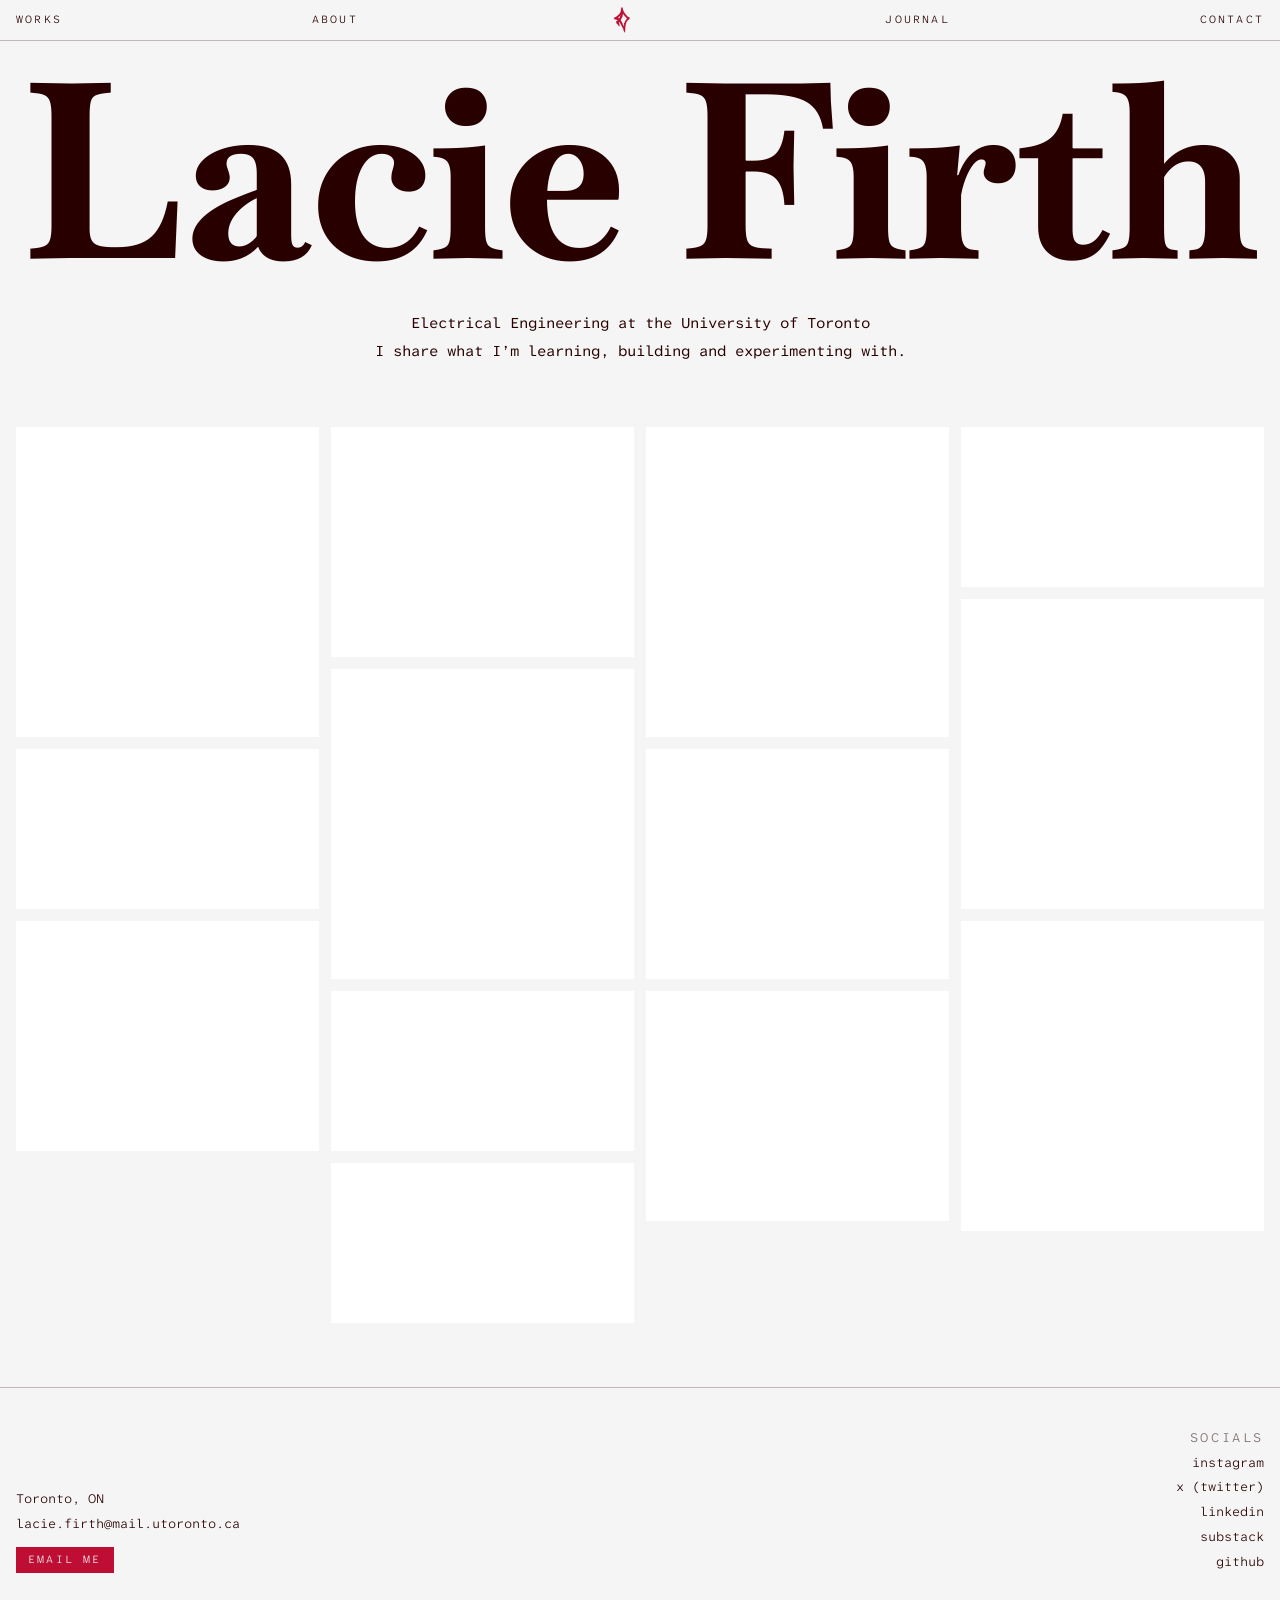
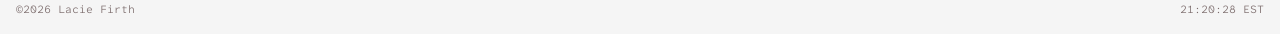
<file: index.html>
<!doctype html>
<html lang="en">
<head>
<meta charset="utf-8">
<meta name="viewport" content="width=device-width, initial-scale=1">
<title>Lacie Firth</title>
<link rel="icon" href="logo.svg" type="image/svg+xml">
<link rel="preconnect" href="https://fonts.googleapis.com">
<link rel="preconnect" href="https://fonts.gstatic.com" crossorigin>
<link href="https://fonts.googleapis.com/css2?family=Atkinson+Hyperlegible+Mono:wght@300;400;700&family=Baskervville:wght@700&display=swap" rel="stylesheet">
<link rel="stylesheet" href="styles.css">
<script src="clock.js" defer></script>
</head>
<body>
<header class="site-header">
  <nav>
    <a href="works.html">Works</a>
    <a href="about.html">About</a>
    <a href="index.html" class="logo"><img src="logo.svg" alt="Lacie Firth — home"></a>
    <a href="journal.html">Journal</a>
    <a href="contact.html">Contact</a>
  </nav>
</header>
<main class="home">
  <h1 class="name">Lacie Firth</h1>
  <div class="intro">
    <p>Electrical Engineering at the University of Toronto</p>
    <p>I share what I&rsquo;m learning, building and experimenting with.</p>
  </div>
  <div class="tiles">
    <div class="col">
      <div class="tile tall"></div>
      <div class="tile short"></div>
      <div class="tile mid"></div>
    </div>
    <div class="col">
      <div class="tile mid"></div>
      <div class="tile tall"></div>
      <div class="tile short"></div>
      <div class="tile short"></div>
    </div>
    <div class="col">
      <div class="tile tall"></div>
      <div class="tile mid"></div>
      <div class="tile mid"></div>
    </div>
    <div class="col">
      <div class="tile short"></div>
      <div class="tile tall"></div>
      <div class="tile tall"></div>
    </div>
  </div>
</main>
<footer class="site-footer">
  <div class="footer-top">
    <div class="footer-left">
      <p>Toronto, ON</p>
      <p><a href="mailto:lacie.firth@mail.utoronto.ca">lacie.firth@mail.utoronto.ca</a></p>
      <p><a class="email-button" href="mailto:lacie.firth@mail.utoronto.ca">Email Me</a></p>
    </div>
    <div class="footer-socials">
      <p class="label">Socials</p>
      <p><a href="https://www.instagram.com/laciefirth/">instagram</a></p>
      <p><a href="https://x.com/Laciedfirth">x (twitter)</a></p>
      <p><a href="https://www.linkedin.com/in/lacie-firth">linkedin</a></p>
      <p><a href="https://substack.com/@laciedfirth">substack</a></p>
      <p><a href="https://github.com/laciefirth">github</a></p>
    </div>
  </div>
  <div class="footer-bottom">
    <span>&copy;2026 Lacie Firth</span>
    <span id="clock"></span>
  </div>
</footer>
</body>
</html>
</file>
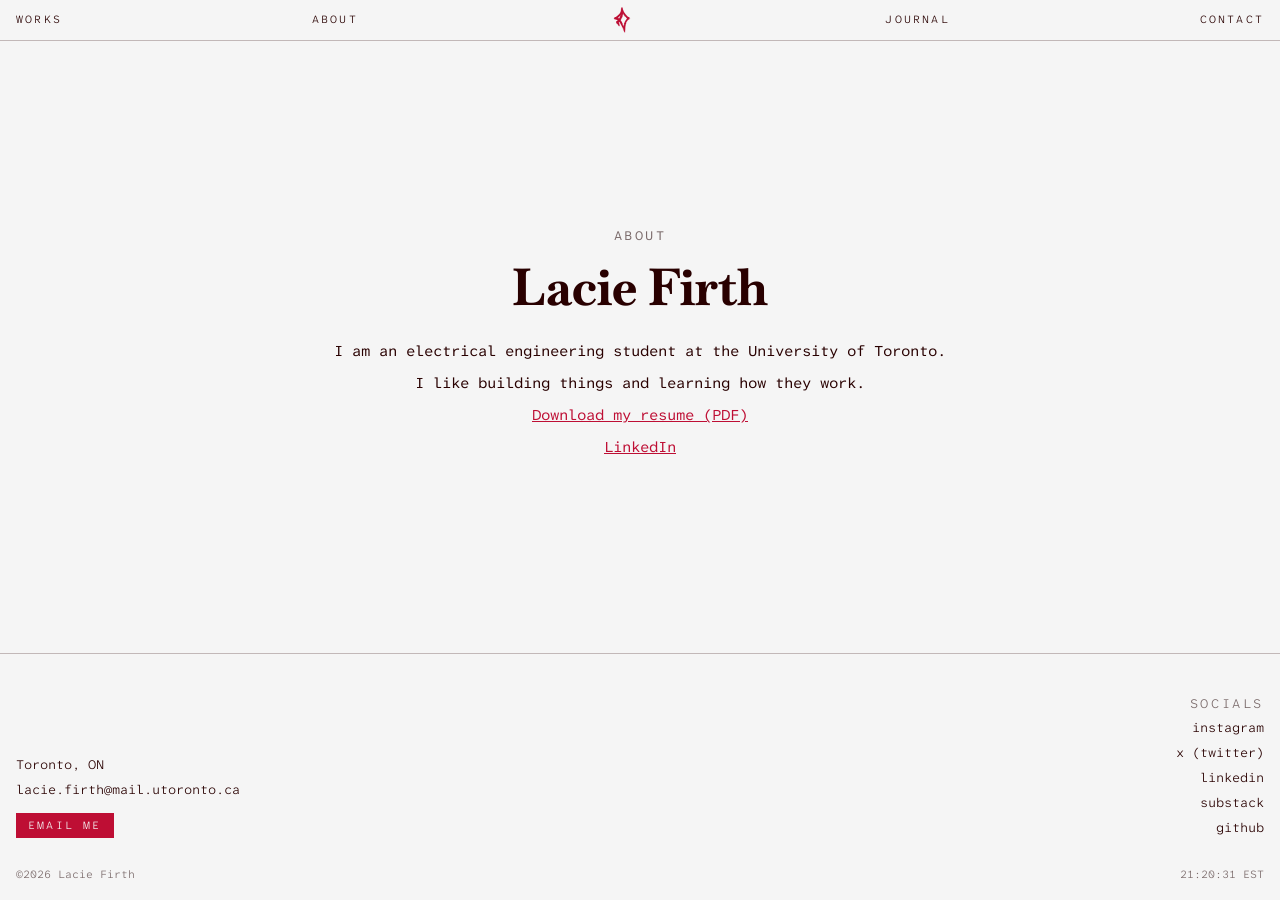
<file: about.html>
<!doctype html>
<html lang="en">
<head>
<meta charset="utf-8">
<meta name="viewport" content="width=device-width, initial-scale=1">
<title>About — Lacie Firth</title>
<link rel="icon" href="logo.svg" type="image/svg+xml">
<link rel="preconnect" href="https://fonts.googleapis.com">
<link rel="preconnect" href="https://fonts.gstatic.com" crossorigin>
<link href="https://fonts.googleapis.com/css2?family=Atkinson+Hyperlegible+Mono:wght@300;400;700&family=Baskervville:wght@700&display=swap" rel="stylesheet">
<link rel="stylesheet" href="styles.css">
<script src="clock.js" defer></script>
</head>
<body>
<header class="site-header">
  <nav>
    <a href="works.html">Works</a>
    <a href="about.html">About</a>
    <a href="index.html" class="logo"><img src="logo.svg" alt="Lacie Firth — home"></a>
    <a href="journal.html">Journal</a>
    <a href="contact.html">Contact</a>
  </nav>
</header>
<main class="center">
  <p class="label muted">About</p>
  <h1 class="big">Lacie Firth</h1>
  <p>I am an electrical engineering student at the University of Toronto.</p>
  <p>I like building things and learning how they work.</p>
  <p><a href="resume.pdf" download>Download my resume (PDF)</a></p>
  <p><a href="https://www.linkedin.com/in/lacie-firth">LinkedIn</a></p>
</main>
<footer class="site-footer">
  <div class="footer-top">
    <div class="footer-left">
      <p>Toronto, ON</p>
      <p><a href="mailto:lacie.firth@mail.utoronto.ca">lacie.firth@mail.utoronto.ca</a></p>
      <p><a class="email-button" href="mailto:lacie.firth@mail.utoronto.ca">Email Me</a></p>
    </div>
    <div class="footer-socials">
      <p class="label">Socials</p>
      <p><a href="https://www.instagram.com/laciefirth/">instagram</a></p>
      <p><a href="https://x.com/Laciedfirth">x (twitter)</a></p>
      <p><a href="https://www.linkedin.com/in/lacie-firth">linkedin</a></p>
      <p><a href="https://substack.com/@laciedfirth">substack</a></p>
      <p><a href="https://github.com/laciefirth">github</a></p>
    </div>
  </div>
  <div class="footer-bottom">
    <span>&copy;2026 Lacie Firth</span>
    <span id="clock"></span>
  </div>
</footer>
</body>
</html>
</file>
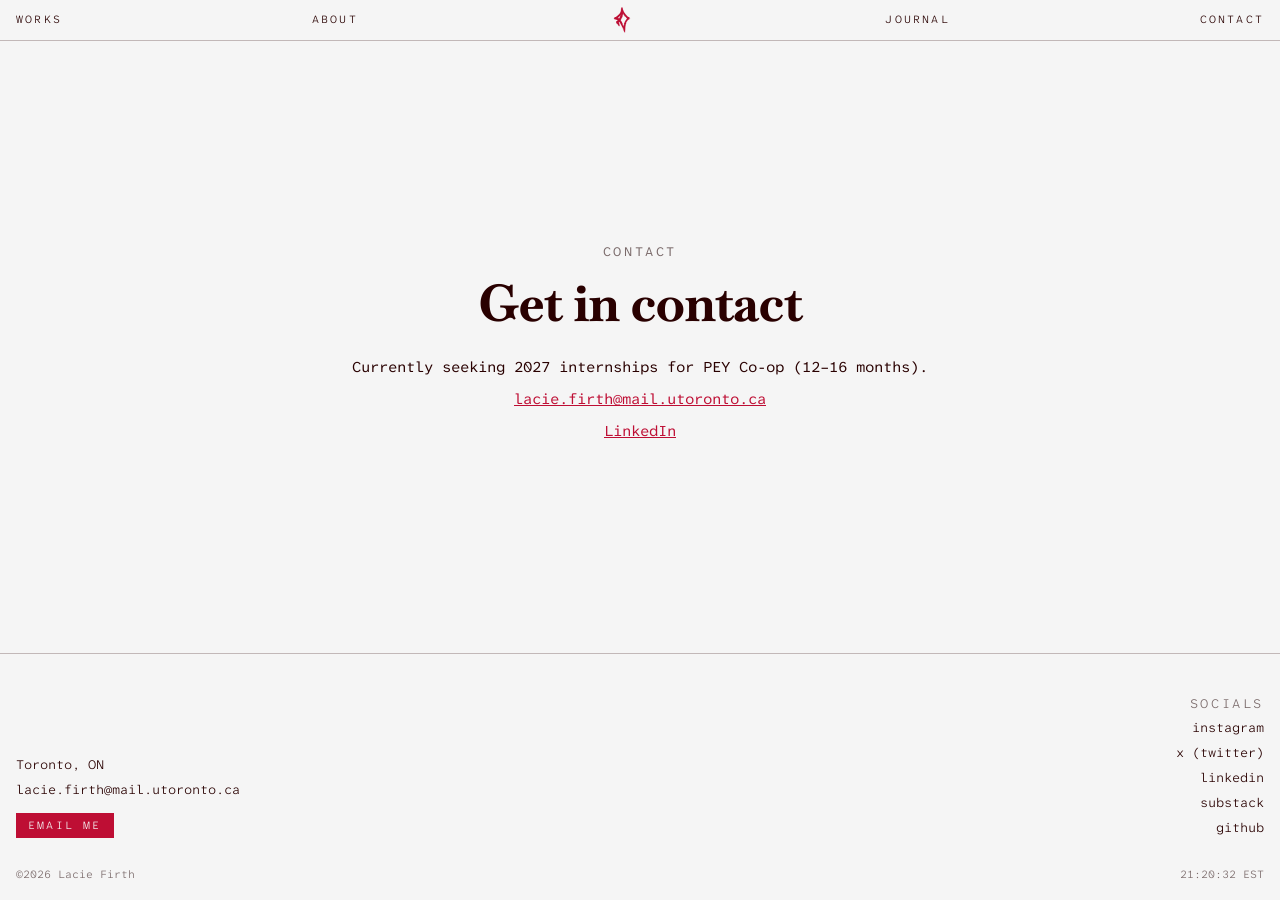
<file: contact.html>
<!doctype html>
<html lang="en">
<head>
<meta charset="utf-8">
<meta name="viewport" content="width=device-width, initial-scale=1">
<title>Contact — Lacie Firth</title>
<link rel="icon" href="logo.svg" type="image/svg+xml">
<link rel="preconnect" href="https://fonts.googleapis.com">
<link rel="preconnect" href="https://fonts.gstatic.com" crossorigin>
<link href="https://fonts.googleapis.com/css2?family=Atkinson+Hyperlegible+Mono:wght@300;400;700&family=Baskervville:wght@700&display=swap" rel="stylesheet">
<link rel="stylesheet" href="styles.css">
<script src="clock.js" defer></script>
</head>
<body>
<header class="site-header">
  <nav>
    <a href="works.html">Works</a>
    <a href="about.html">About</a>
    <a href="index.html" class="logo"><img src="logo.svg" alt="Lacie Firth — home"></a>
    <a href="journal.html">Journal</a>
    <a href="contact.html">Contact</a>
  </nav>
</header>
<main class="center">
  <p class="label muted">Contact</p>
  <h1 class="big">Get in contact</h1>
  <p>Currently seeking 2027 internships for PEY Co-op (12&ndash;16 months).</p>
  <p><a href="mailto:lacie.firth@mail.utoronto.ca">lacie.firth@mail.utoronto.ca</a></p>
  <p><a href="https://www.linkedin.com/in/lacie-firth">LinkedIn</a></p>
</main>
<footer class="site-footer">
  <div class="footer-top">
    <div class="footer-left">
      <p>Toronto, ON</p>
      <p><a href="mailto:lacie.firth@mail.utoronto.ca">lacie.firth@mail.utoronto.ca</a></p>
      <p><a class="email-button" href="mailto:lacie.firth@mail.utoronto.ca">Email Me</a></p>
    </div>
    <div class="footer-socials">
      <p class="label">Socials</p>
      <p><a href="https://www.instagram.com/laciefirth/">instagram</a></p>
      <p><a href="https://x.com/Laciedfirth">x (twitter)</a></p>
      <p><a href="https://www.linkedin.com/in/lacie-firth">linkedin</a></p>
      <p><a href="https://substack.com/@laciedfirth">substack</a></p>
      <p><a href="https://github.com/laciefirth">github</a></p>
    </div>
  </div>
  <div class="footer-bottom">
    <span>&copy;2026 Lacie Firth</span>
    <span id="clock"></span>
  </div>
</footer>
</body>
</html>
</file>
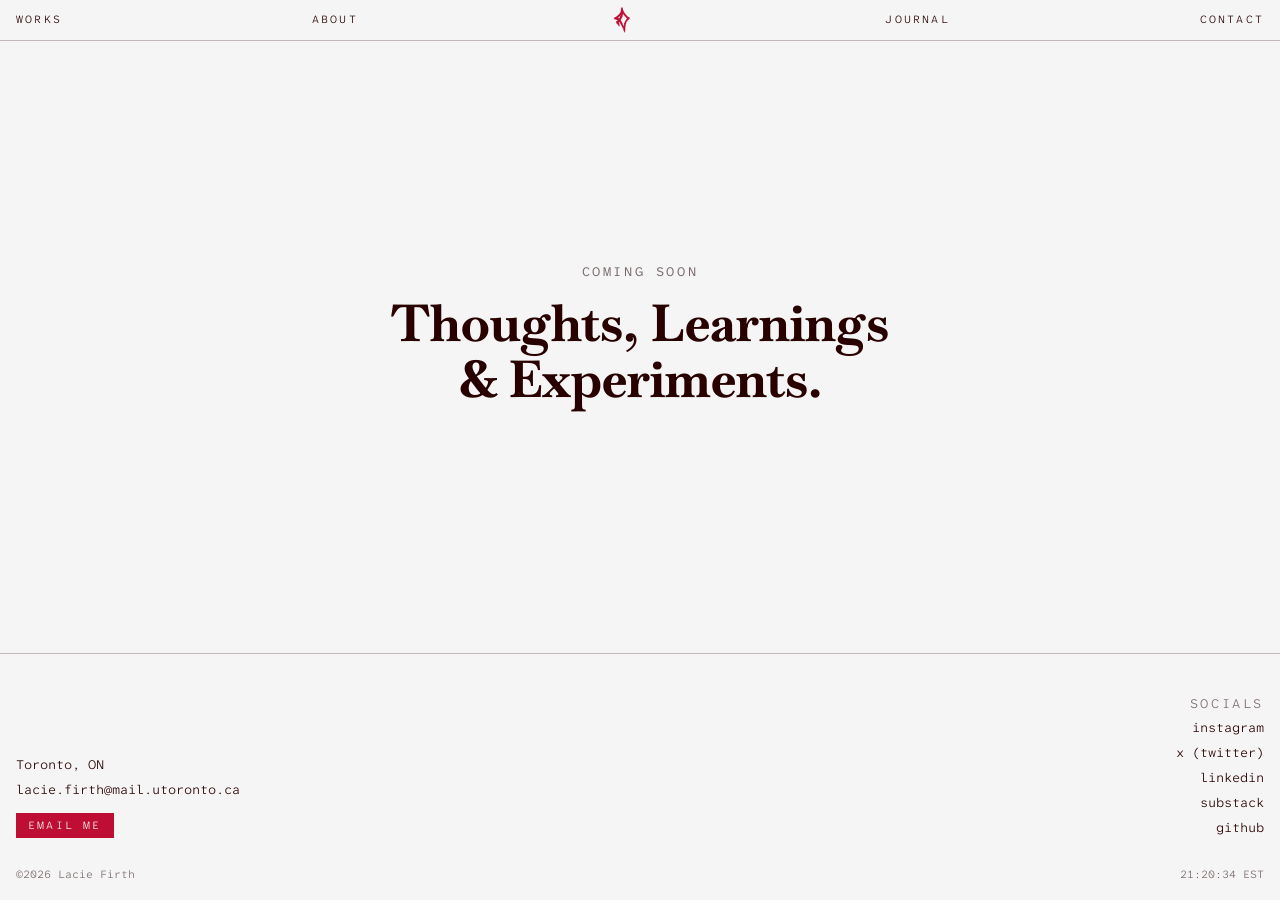
<file: journal.html>
<!doctype html>
<html lang="en">
<head>
<meta charset="utf-8">
<meta name="viewport" content="width=device-width, initial-scale=1">
<title>Journal — Lacie Firth</title>
<link rel="icon" href="logo.svg" type="image/svg+xml">
<link rel="preconnect" href="https://fonts.googleapis.com">
<link rel="preconnect" href="https://fonts.gstatic.com" crossorigin>
<link href="https://fonts.googleapis.com/css2?family=Atkinson+Hyperlegible+Mono:wght@300;400;700&family=Baskervville:wght@700&display=swap" rel="stylesheet">
<link rel="stylesheet" href="styles.css">
<script src="clock.js" defer></script>
</head>
<body>
<header class="site-header">
  <nav>
    <a href="works.html">Works</a>
    <a href="about.html">About</a>
    <a href="index.html" class="logo"><img src="logo.svg" alt="Lacie Firth — home"></a>
    <a href="journal.html">Journal</a>
    <a href="contact.html">Contact</a>
  </nav>
</header>
<main class="center">
  <p class="label muted">Coming Soon</p>
  <h1 class="big">Thoughts, Learnings &amp; Experiments.</h1>
</main>
<footer class="site-footer">
  <div class="footer-top">
    <div class="footer-left">
      <p>Toronto, ON</p>
      <p><a href="mailto:lacie.firth@mail.utoronto.ca">lacie.firth@mail.utoronto.ca</a></p>
      <p><a class="email-button" href="mailto:lacie.firth@mail.utoronto.ca">Email Me</a></p>
    </div>
    <div class="footer-socials">
      <p class="label">Socials</p>
      <p><a href="https://www.instagram.com/laciefirth/">instagram</a></p>
      <p><a href="https://x.com/Laciedfirth">x (twitter)</a></p>
      <p><a href="https://www.linkedin.com/in/lacie-firth">linkedin</a></p>
      <p><a href="https://substack.com/@laciedfirth">substack</a></p>
      <p><a href="https://github.com/laciefirth">github</a></p>
    </div>
  </div>
  <div class="footer-bottom">
    <span>&copy;2026 Lacie Firth</span>
    <span id="clock"></span>
  </div>
</footer>
</body>
</html>
</file>
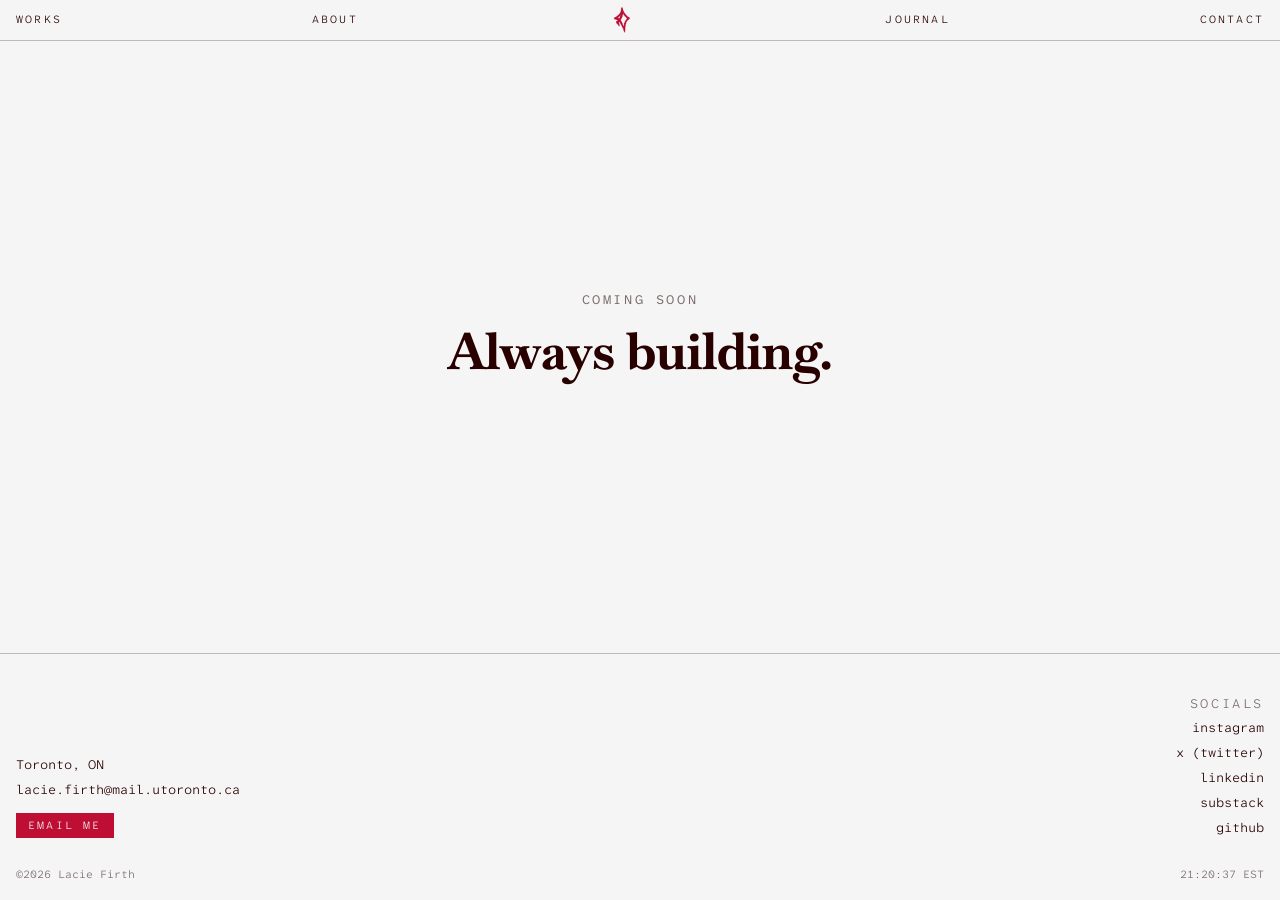
<file: works.html>
<!doctype html>
<html lang="en">
<head>
<meta charset="utf-8">
<meta name="viewport" content="width=device-width, initial-scale=1">
<title>Works — Lacie Firth</title>
<link rel="icon" href="logo.svg" type="image/svg+xml">
<link rel="preconnect" href="https://fonts.googleapis.com">
<link rel="preconnect" href="https://fonts.gstatic.com" crossorigin>
<link href="https://fonts.googleapis.com/css2?family=Atkinson+Hyperlegible+Mono:wght@300;400;700&family=Baskervville:wght@700&display=swap" rel="stylesheet">
<link rel="stylesheet" href="styles.css">
<script src="clock.js" defer></script>
</head>
<body>
<header class="site-header">
  <nav>
    <a href="works.html">Works</a>
    <a href="about.html">About</a>
    <a href="index.html" class="logo"><img src="logo.svg" alt="Lacie Firth — home"></a>
    <a href="journal.html">Journal</a>
    <a href="contact.html">Contact</a>
  </nav>
</header>
<main class="center">
  <p class="label muted">Coming Soon</p>
  <h1 class="big">Always building.</h1>
</main>
<footer class="site-footer">
  <div class="footer-top">
    <div class="footer-left">
      <p>Toronto, ON</p>
      <p><a href="mailto:lacie.firth@mail.utoronto.ca">lacie.firth@mail.utoronto.ca</a></p>
      <p><a class="email-button" href="mailto:lacie.firth@mail.utoronto.ca">Email Me</a></p>
    </div>
    <div class="footer-socials">
      <p class="label">Socials</p>
      <p><a href="https://www.instagram.com/laciefirth/">instagram</a></p>
      <p><a href="https://x.com/Laciedfirth">x (twitter)</a></p>
      <p><a href="https://www.linkedin.com/in/lacie-firth">linkedin</a></p>
      <p><a href="https://substack.com/@laciedfirth">substack</a></p>
      <p><a href="https://github.com/laciefirth">github</a></p>
    </div>
  </div>
  <div class="footer-bottom">
    <span>&copy;2026 Lacie Firth</span>
    <span id="clock"></span>
  </div>
</footer>
</body>
</html>
</file>
<file: styles.css>
/* ===== Edit these to restyle the whole site ===== */
:root {
  --bg: #F5F5F5;
  --text: #290000;
  --muted: #7A6A6A;
  --accent: #BE0E34;
  --tile: #FFFFFF;
  --line: rgba(41, 0, 0, 0.25);  /* dimmed lines */

  --font-heading: "Baskervville", Georgia, serif;
  --font-body: "Atkinson Hyperlegible Mono", ui-monospace, monospace;

  --edge: 16px;             /* side margin, edge of the page */
  --space: 64px;            /* vertical whitespace between blocks */
  --label-spacing: 0.2em;   /* letter spacing for nav + labels */

  --size-body: 15px;
  --size-label: 13px;
  --size-nav: 11px;
  --weight-fine: 300;
  --size-small: 11px;
  --size-big: clamp(32px, 4vw, 52px);
  --size-name: 19.2vw;      /* sized so "Lacie Firth" spans edge to edge */
  --logo-size: 28px;
  --tile-gap: 12px;
  --tile-short: 160px;
  --tile-mid: 230px;
  --tile-tall: 310px;
}

/* ===== Base ===== */
* { box-sizing: border-box; }

body {
  margin: 0;
  min-height: 100vh;
  display: flex;
  flex-direction: column;
  background: var(--bg);
  color: var(--text);
  font-family: var(--font-body);
  font-size: var(--size-body);
  line-height: 1.6;
}

a { color: var(--accent); }

p { margin: 0 0 8px; }

h1 {
  font-family: var(--font-heading);
  font-weight: 700;
  margin: 0;
  line-height: 1.1;
}

.label {
  text-transform: uppercase;
  letter-spacing: var(--label-spacing);
  font-size: var(--size-label);
}

.muted { color: var(--muted); }

/* ===== Header ===== */
.site-header {
  position: relative;
  z-index: 1;               /* keeps nav clickable above the big name */
  border-bottom: 1px solid var(--line);
}

.site-header nav {
  display: flex;
  justify-content: space-between;   /* equal gaps, edge to edge */
  align-items: center;
  padding: 6px var(--edge);
}

.site-header nav a {
  color: var(--text);
  text-decoration: none;
  text-transform: uppercase;
  letter-spacing: var(--label-spacing);
  font-size: var(--size-nav);
  font-weight: var(--weight-fine);
}

.site-header .logo { line-height: 0; }
.site-header .logo img { width: var(--logo-size); height: var(--logo-size); }

/* ===== Main ===== */
main {
  flex: 1;
  padding: var(--space) var(--edge);
}

main.center {
  display: flex;
  flex-direction: column;
  justify-content: center;
  align-items: center;
  text-align: center;
}

main.center .big {
  font-size: var(--size-big);
  max-width: 20ch;
  margin-bottom: 24px;
}

main.center .label { margin-bottom: 12px; }

/* ===== Home ===== */
main.home { padding: 0 0 var(--space); }

.name {
  color: var(--text);
  font-size: var(--size-name);
  line-height: 1;
  white-space: nowrap;
  text-align: center;
  padding: 8px 0 16px;
}

.intro {
  text-align: center;
  padding: 0 var(--edge);
}

.intro p { margin: 0 0 4px; }

.tiles {
  display: grid;
  grid-template-columns: repeat(4, 1fr);
  align-items: start;           /* columns end at different heights */
  gap: var(--tile-gap);
  margin-top: var(--space);
  padding: 0 var(--edge);
}

.col {
  display: flex;
  flex-direction: column;
  gap: var(--tile-gap);
}

.tile { background: var(--tile); }
.tile.short { height: var(--tile-short); }
.tile.mid { height: var(--tile-mid); }
.tile.tall { height: var(--tile-tall); }

/* ===== Footer ===== */
.site-footer {
  border-top: 1px solid var(--line);
}

.footer-top {
  display: grid;
  grid-template-columns: 1fr 1fr;
  align-items: end;
  gap: 24px;
  padding: 40px var(--edge) 24px;
}

.site-footer { font-size: 13px; font-weight: var(--weight-fine); }
.site-footer p { margin: 0 0 4px; }
.site-footer a { color: var(--text); text-decoration: none; }

.footer-socials { text-align: right; white-space: nowrap; }
.footer-socials .label { color: var(--muted); }

.site-footer .email-button {
  display: inline-block;
  margin: 8px 0 0;
  padding: 4px 12px;
  background: var(--accent);
  color: var(--bg);
  text-transform: uppercase;
  letter-spacing: var(--label-spacing);
  font-size: var(--size-nav);
  font-weight: var(--weight-fine);
}

.footer-bottom {
  display: flex;
  justify-content: space-between;
  padding: 0 var(--edge) 16px;
  font-size: var(--size-small);
  color: var(--muted);
}

/* ===== Phones ===== */
@media (max-width: 600px) {
  :root { --label-spacing: 0.12em; --size-label: 11px; }
  .tiles { display: block; columns: 2; column-gap: var(--tile-gap); padding: 0 var(--edge); }
  .col { display: contents; }
  .tile { break-inside: avoid; margin-bottom: var(--tile-gap); }
  :root { --tile-short: 120px; --tile-mid: 170px; --tile-tall: 230px; }
  .footer-top { grid-template-columns: 1fr; }
  .footer-socials { text-align: left; }
}

/* ===== 404 ===== */
main.nf {
  display: flex;
  align-items: center;
  justify-content: center;
  padding: 0 var(--edge);
  overflow: hidden;
}

.not-found {
  font-size: 52vw;          /* stretches across the page */
  font-variant-numeric: lining-nums;
  line-height: 1;
  white-space: nowrap;
}
</file>
